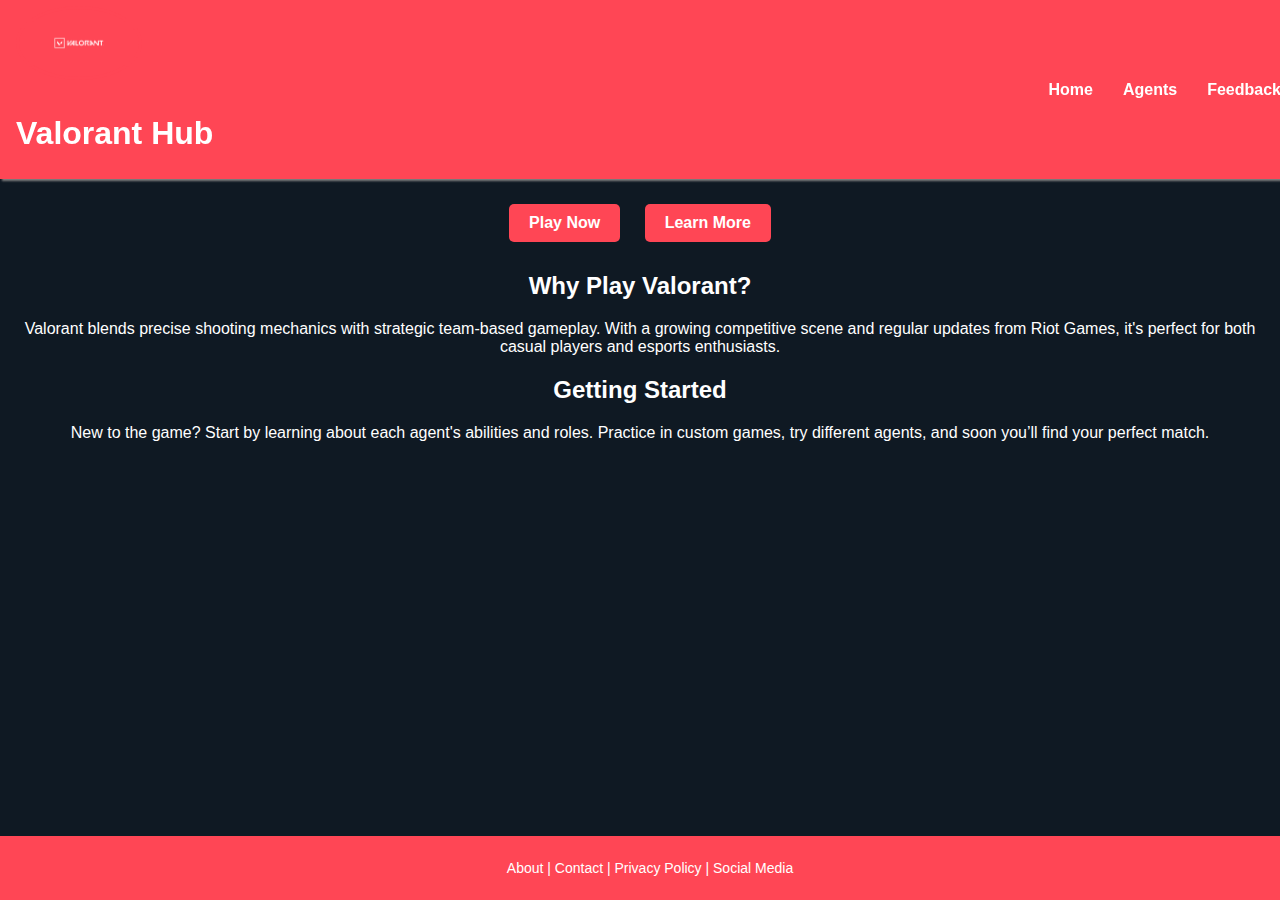
<file: index.html>
<!DOCTYPE html>
<html lang="en">
<head>
    <meta charset="UTF-8">
    <meta name="viewport" content="width=device-width, initial-scale=1.0">
    <meta name="title" content="Valorant Website">
    <meta name="description" content="Stay updated with the latest Valorant news, tips, and guides. Explore agents, weapons, and strategies to dominate your matches!">
    <meta name="keywords" content="Valorant, Valorant news, Valorant tips, Riot Games, FPS, tactical shooter">
    <meta name="author" content="Thailen Cato-Dixon">
    <meta name="robots" content="index, follow">
    <link rel="stylesheet" href="css/style1.css">
    <title>Valorant Website</title>
</head>
<body>
    <header class="site-header">
        <div class="logo-title">
            <img src="logo.png" alt="Valorant Logo" class="logo">
            <h1>Valorant Hub</h1>
        </div>
        <nav>
            <ul>
                <li><a href="index.html">Home</a></li>
                <li><a href="agents.html">Agents</a></li>
                <li><a href="form.html">Feedback</a></li>
            </ul>
        </nav>
    </header>

    <main>
        <section>
            <h1>What is Valorant?</h1>
            <p>Valorant is a competitive 5v5 tactical shooter developed by Riot Games. Players choose agents with unique abilities to battle in various game modes.</p>
            <a href="#" onclick="goToValorant()" class="button">Play Now</a>

            <a href="#" class="button">Learn More</a>
        </section>

        <section>
            <h2>Why Play Valorant?</h2>
            <p>Valorant blends precise shooting mechanics with strategic team-based gameplay. With a growing competitive scene and regular updates from Riot Games, it's perfect for both casual players and esports enthusiasts.</p>
        </section>

        <section>
            <h2>Getting Started</h2>
            <p>New to the game? Start by learning about each agent's abilities and roles. Practice in custom games, try different agents, and soon you’ll find your perfect match.</p>
        </section>
    </main>

    <footer>
        <p>About | Contact | Privacy Policy | Social Media</p>
    </footer>
    <script>
        function goToValorant() {
          window.open("https://playvalorant.com", "_blank");
        }
        // JavaScript to add "active" class to the current page's nav link
window.onload = function() {
    // Get the current page URL
    const currentPage = window.location.pathname.split("/").pop();

    // Select all the navigation links
    const navLinks = document.querySelectorAll("nav ul li a");

    // Loop through each link and add the "active" class to the current page link
    navLinks.forEach(link => {
        // Compare the link's href with the current page URL
        if (link.getAttribute("href") === currentPage) {
            link.classList.add("active");
        }
    });
};

      </script>
      
</body>
</html>
</file>
<file: css/style1.css>
/* Global Styles */
body {
    background-color: #0f1923; /* Dark background for Valorant theme */
    color: #ffffff; /* White text for contrast */
    font-family: Arial, sans-serif;
    margin: 0;
    padding: 0;
}

/* Header Styles */
header {
    display: flex;
    justify-content: space-between;
    align-items: center;
    background-color: #ff4655;
    padding: 6px 16px; /* Reduced padding */
    position: fixed;
    top: 0;
    width: 100%;
    box-shadow: 0 4px 2px -2px gray;
    z-index: 1000;
}

header img {
    width: 100px;
    height: auto;
    border-radius: 50%;
    object-fit: cover;
    border: 3px solid #ff4655;
}

/* Header Logo */
header img {
    width: 120px; /* Adjust size as needed */
    height: auto;
    border-radius: 50%; /* Circular logo */
    margin-bottom: 10px;
    object-fit: cover; /* Ensure the logo fills the space properly */
    border: 3px solid #ff4655; /* Valorant red border */
}

nav ul {
    list-style: none;
    padding: 0;
    margin: 0;
    display: flex;
    margin-left: 10px; /* Move text to the left slightly */
}

nav ul li {
    margin: 0 15px; /* Spacing between nav items */
}

nav ul li a {
    text-decoration: none;
    color: white;
    font-weight: bold;
}

/* Existing styles remain unchanged */

nav ul li a {
    text-decoration: none;
    color: white;
    font-weight: bold;
    transition: color 0.3s ease, background-color 0.3s ease; /* Smooth transition */
}

nav ul li a:hover {
    color: #ff4655; /* Valorant red on hover */
    background-color: rgba(255, 70, 85, 0.2); /* Subtle background highlight */
    border-radius: 4px; /* Rounded edges for background */
}

/* Main Content */
main {
    padding: 80px 20px 20px; /* Padding to prevent overlap with fixed header */
    text-align: center;
}

main a.button {
    display: inline-block;
    background-color: #ff4655;
    color: white;
    padding: 10px 20px;
    margin: 10px;
    text-decoration: none;
    font-weight: bold;
    border-radius: 5px;
    transition: background-color 0.3s ease;
}

main a.button:hover {
    background-color: #e03e4c; /* Slightly darker red on hover */
}
/* Agent Cards Section */
.agent-container {
    display: grid;
    grid-template-columns: repeat(auto-fit, minmax(200px, 1fr)); /* Responsive grid layout */
    gap: 20px;
    padding: 20px;
    max-width: 1200px;
    margin: auto;
}

.agent-card {
    background: rgba(255, 255, 255, 0.1); /* Semi-transparent background */
    padding: 15px;
    border-radius: 10px;
    text-align: center;
    transition: transform 0.2s ease-in-out;
    background-color: #1f2937; /* Slightly dark background for card */
}

.agent-card:hover {
    transform: scale(1.05); /* Slight zoom effect on hover */
}

/* Agent Images */
.agent-card img {
    width: 120px;
    height: 120px;
    border-radius: 50%; /* Circular images */
    margin-bottom: 10px;
    object-fit: cover; /* Ensure the image fills the space properly */
    border: 3px solid #ff4655; /* Valorant red border */
}

/* Agent Name and Description */
.agent-card strong {
    display: block;
    margin-top: 10px;
    font-size: 18px;
    color: #ff4655; /* Valorant red */
}

.agent-card p {
    font-size: 14px;
    color: #ccc;
    margin-top: 5px;
}

/* Footer Styles */
footer {
    text-align: center;
    background-color: #ff4655;
    padding: 10px;
    position: fixed;
    bottom: 0;
    width: 100%;
    font-size: 14px;
    color: white;
}
</file>
